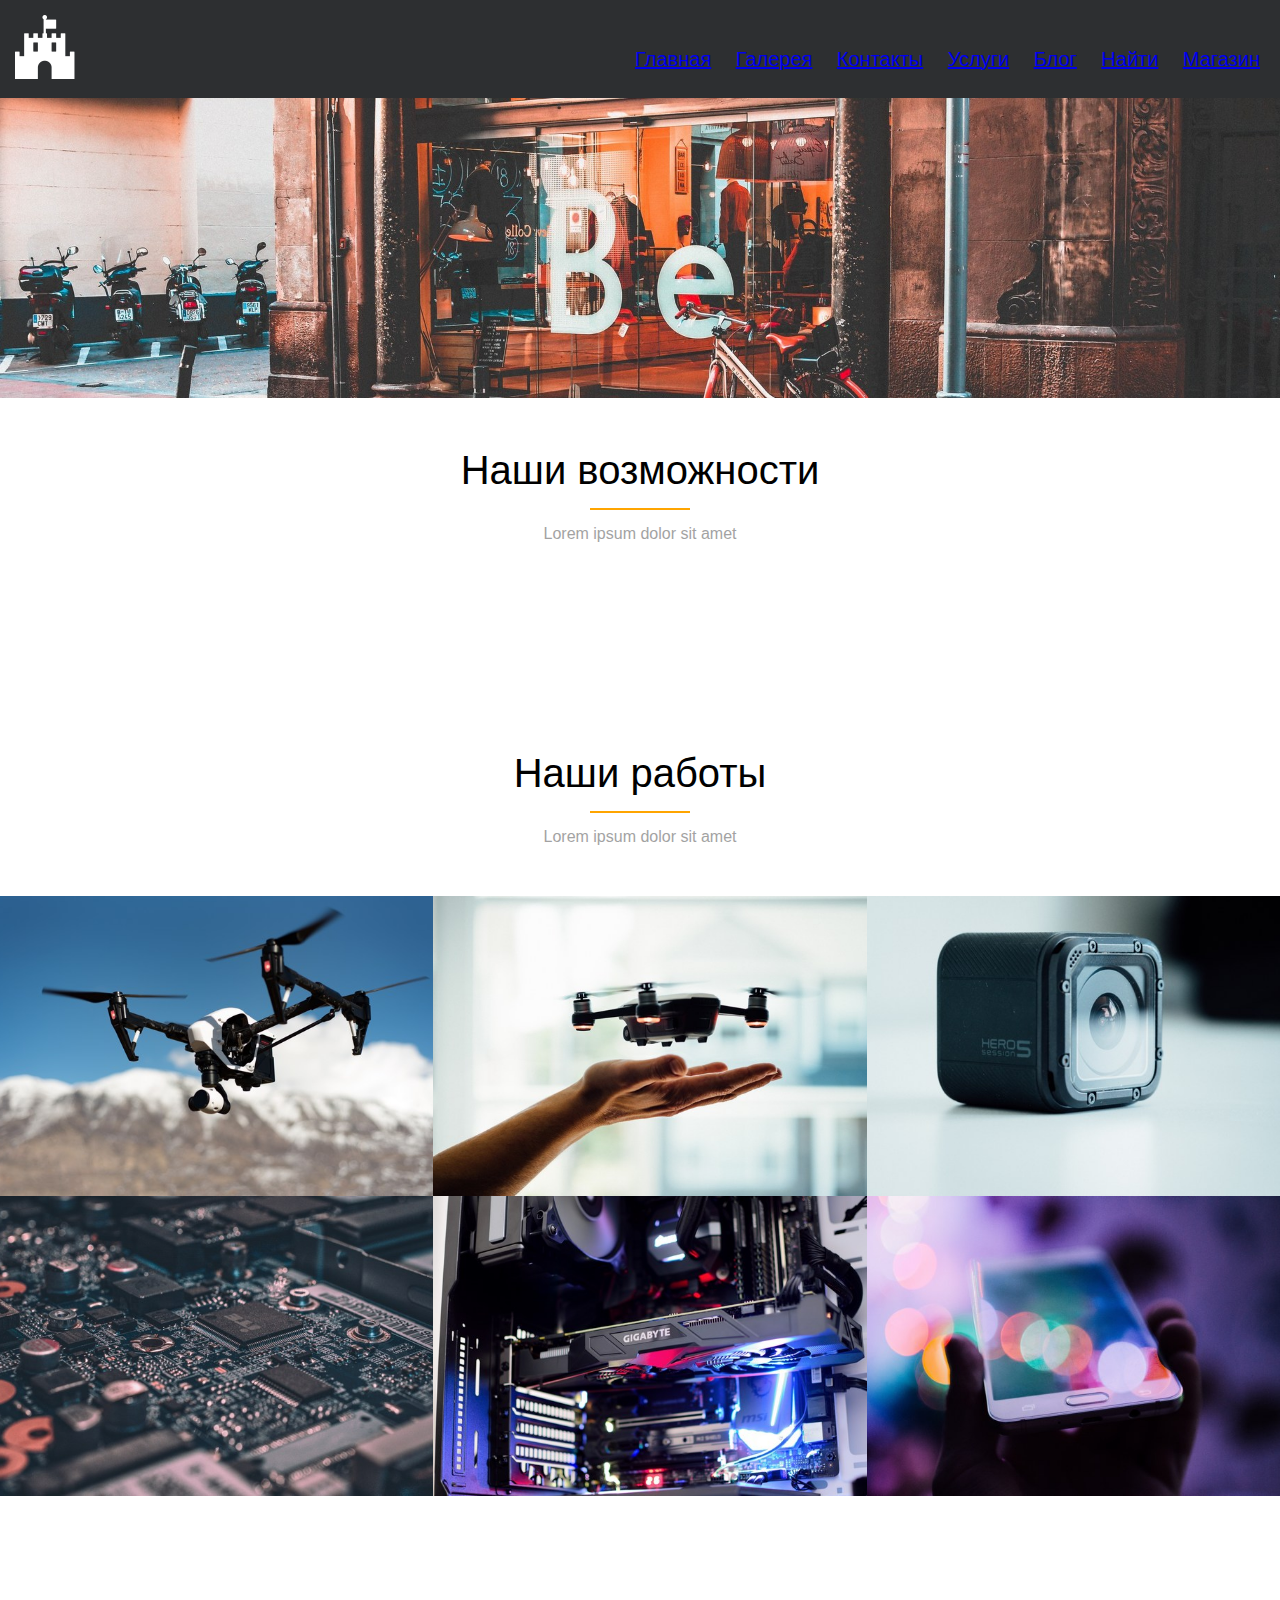
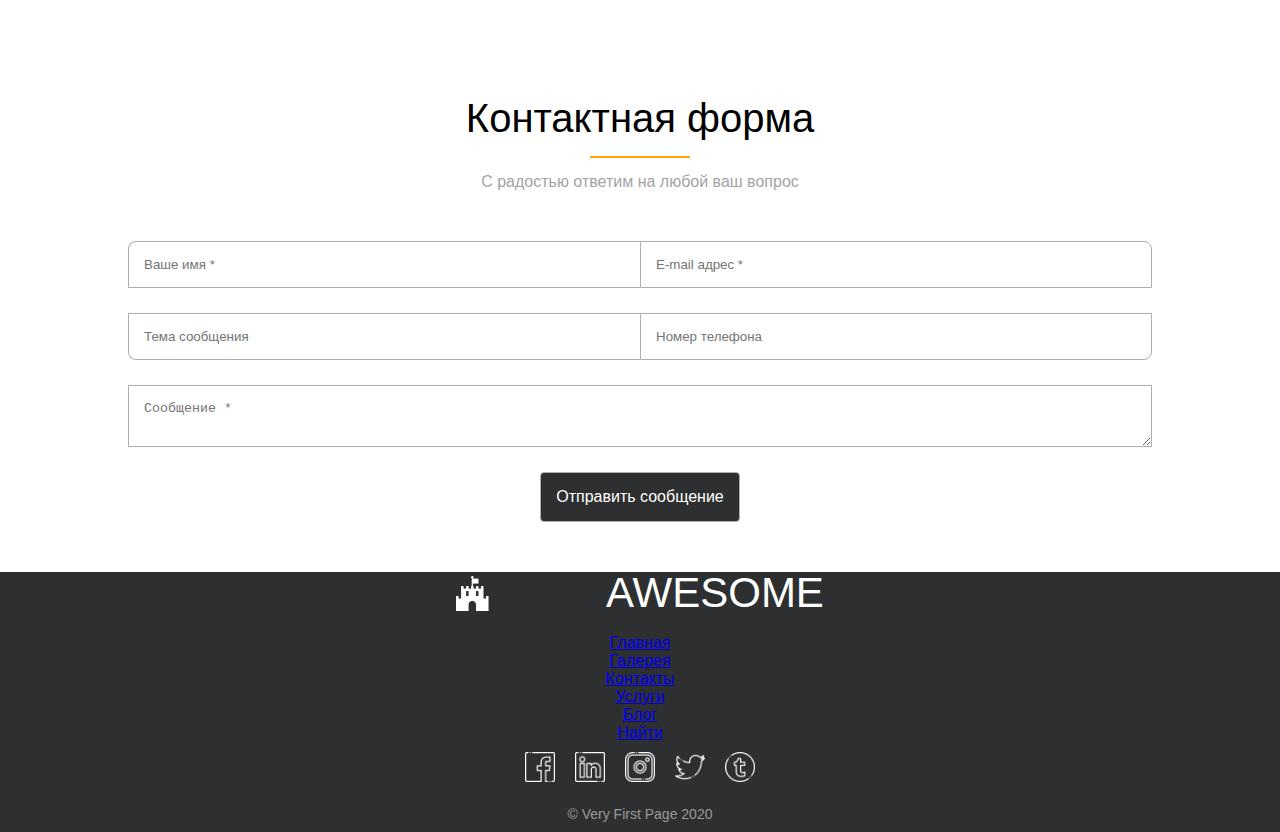
<file: index.html>
<!DOCTYPE html>
<html lang="en">
<head>
	<meta charset="UTF-8">
	<title>Лабораторная</title>
	<link rel="stylesheet" href="css/style.css">	
	<meta name="viewport" content="width=device-width, initial-scale=1">
	<script src="https://code.jquery.com/jquery-3.5.1.min.js"></script>
    <script rel="stylesheet" src="js/main.js"></script>
    <script rel="stylesheet" src="js/popup.js"></script>
    <style>li{list-style-type: none;}</style>
</head>
<body>
	<header class="header" >
		<div class="container">
			<div class="header_inner">
				<div class="logo" id="logo">
					<a href="#">
						<img src="img/logo.png" alt="Лабораторная">
					</a>
				</div>
				<div class="nav">
					<nav id="myTopnav">
						<ul class="li">
						<li>
								<a href="index.html" class="menu-element" data-link="top">Главная</a>
							</li>
							
							<li>
								<a href="#portfolio" class="menu-element" data-link="portfolio">Галерея</a>
							</li>
							<li>
								<a href="#Footer" class="menu-element"data-link="Footer" >Контакты</a>
							</li>
							<li>
								<a href="services.html" class="menu-element">Услуги</a>
							</li>
							<li>
								<a href="blog.html" class="menu-element">Блог</a>
							</li>
							<li>
								<a href="location.html" class="menu-element">Найти</a>
							</li>
							<li>
								<a href="shop.html" class="menu-element">Магазин</a>
							</li>
						</ul>
						<div id="hamburger" class="icon ">&#9776;</div>
					</nav>
				</div>
			</div>
		</div>
		<button onclick="topFunction()" id="myBtn" title="Go to top">Top</button>
	</header>

	<main>
		<section id="top">
			<div class="sec_img">
				<img src="img/01.jpg" alt="Лабораторная">
			</div>
		</section>
	
		<section class="section__2" id="services">
			<div class="container">
				<div class="mgt">
					<div class="title">
						<h2>
							Наши возможности
						</h2>
						<div class="border">
							
						</div>
						<p>
							Lorem ipsum dolor sit amet
						</p>
					</div>
				</div>
				<div class="parent">
					<div class="container__2">
						<div class="icon__1 icon">
							<a href="#"><img src="img/icon-1.png" alt="lorem"></a>
							<h2>
								Lorem ipsum dolor
							</h2>
							<p>
								Lorem ipsum dolor sut amet
							</p>
						</div>
					</div>
					<div class="container__2">
						<div class="icon__2 icon">
							<a href="#"><img src="img/icon-2.png" alt="lorem"></a>
							<h2>
								Lorem ipsum dolor
							</h2>
							<p>
								Lorem ipsum dolor sut amet
							</p>
						</div>
					</div>
					<div class="container__2 icon">
						<div class="icon__3">
							<a href="#"><img src="img/icon-3.png" alt="lorem"></a>
							<h2>
								Lorem ipsum dolor
							</h2>
							<p>
								Lorem ipsum dolor sut amet
							</p>
						</div>
					</div>
					<div class="container__2">
						<div class="icon__4 icon">
							<a href="#"><img src="img/icon-4.png" alt="lorem"></a>
							<h2>
								Lorem ipsum dolor
							</h2>
							<p>
								Lorem ipsum dolor sut amet
							</p>
						</div>
					</div>
					<div class="container__2">
						<div class="icon__5 icon">
							<a href="#"><img src="img/icon-5.png" alt="lorem"></a>
							<h2>
								Lorem ipsum dolor
							</h2>
							<p>
								Lorem ipsum dolor sut amet
							</p>
						</div>
					</div>
					<div class="container__2">
						<div class="icon__6 icon">
							<a href="#"><img src="img/icon-6.png" alt="lorem"></a>
							<h2>
								Lorem ipsum dolor
							</h2>
							<p>
								Lorem ipsum dolor sut amet
							</p>
						</div>
					</div>
				</div>
			</div>
		</section>

		<section class="section__3" id="portfolio">
			<div class="container">
				<div class="portfolio">
					<div class="title">
						<h2>
							Наши работы
						</h2>
						<div class="border">
							
						</div>
						<p>
							Lorem ipsum dolor sit amet
						</p>
					</div>
					<div class="wrap">
				        <div id="a" class="portfolio__img" data-src="img/img09.jpg"><div id="a_"><h2>Lorum dolorum</h2> <p>Lorem ipsum dolor sit amet, consectetur adipiscing elit. Aenean eget metus ipsum. Quisque molestie quis massa non tempor. Aenean vitae massa eu est ornare consectetur in quis felis. Nullam metus mi, hendrerit a sem in, dictum vestibulum tortor. Suspendisse in risus vel est pulvinar sollicitudin.</p></div></div>
				        <div id="b" class="portfolio__img" data-src="img/img10.jpg"><div id="a_"><h2>Lorum dolorum</h2> <p>Lorem ipsum dolor sit amet, consectetur adipiscing elit. Aenean eget metus ipsum. Quisque molestie quis massa non tempor. Aenean vitae massa eu est ornare consectetur in quis felis. Nullam metus mi, hendrerit a sem in, dictum vestibulum tortor. Suspendisse in risus vel est pulvinar sollicitudin.</p></div></div>
				        <div id="c" class="portfolio__img" data-src="img/img11.jpg"><div id="a_"><h2>Lorum dolorum</h2> <p>Lorem ipsum dolor sit amet, consectetur adipiscing elit. Aenean eget metus ipsum. Quisque molestie quis massa non tempor. Aenean vitae massa eu est ornare consectetur in quis felis. Nullam metus mi, hendrerit a sem in, dictum vestibulum tortor. Suspendisse in risus vel est pulvinar sollicitudin.</p></div></div>
				        <div id="d" class="portfolio__img" data-src="img/img12.jpg"><div id="a_"><h2>Lorum dolorum</h2> <p>Lorem ipsum dolor sit amet, consectetur adipiscing elit. Aenean eget metus ipsum. Quisque molestie quis massa non tempor. Aenean vitae massa eu est ornare consectetur in quis felis. Nullam metus mi, hendrerit a sem in, dictum vestibulum tortor. Suspendisse in risus vel est pulvinar sollicitudin.</p></div></div>
				        <div id="e" class="portfolio__img" data-src="img/img13.jpg"><div id="a_"><h2>Lorum dolorum</h2> <p>Lorem ipsum dolor sit amet, consectetur adipiscing elit. Aenean eget metus ipsum. Quisque molestie quis massa non tempor. Aenean vitae massa eu est ornare consectetur in quis felis. Nullam metus mi, hendrerit a sem in, dictum vestibulum tortor. Suspendisse in risus vel est pulvinar sollicitudin.</p></div></div>
				        <div id="f" class="portfolio__img" data-src="img/img14.jpg"><div id="a_"><h2>Lorum dolorum</h2> <p>Lorem ipsum dolor sit amet, consectetur adipiscing elit. Aenean eget metus ipsum. Quisque molestie quis massa non tempor. Aenean vitae massa eu est ornare consectetur in quis felis. Nullam metus mi, hendrerit a sem in, dictum vestibulum tortor. Suspendisse in risus vel est pulvinar sollicitudin.</p></div></div>
	   				</div>
				</div>
			</div>
		</section>
		<section class="section__4"></section>
		
		<section class="section__5" >
			<div class="container">
				<div class="title">
					<h2>
						Контактная форма
					</h2>
					<div class="border">
							
					</div>
					<p>
						С радостью ответим на любой ваш вопрос
					</p>
				</div>
				<div class="main__form">
					<form id="contactform" method="post" action="contact.php" class="contact__form">
						<input name="name" class="col" type="text"  placeholder="Ваше имя *">
						<input name="email" class="col" type="email" placeholder="E-mail адрес *">
						<input name="theme" class="col" type="text"  placeholder="Тема сообщения">
						<input name="phone" class="col" type="tel" placeholder="Номер телефона">
						<textarea name="comment" class="row-col" placeholder="Сообщение *" required></textarea>
						<input type="submit" id="submit" class="submit btn" value="Отправить сообщение">
					</form>
				</div>
			</div>
		</section>
	</main>

	<footer id="Footer">
		<div class="container">
			<div class="brand">
				<img src="img/logo.png" alt="Логотип сайта">
				<span class="ffff">AWESOME</span>
			</div>
			<div class="nav">
					<nav>
						<ul class="li" id="myTopnav">
							<a href="index.html" data-link="top"class="menu-element" data-target="#el"><li>Главная</li></a>
							<a href="#portfolio" class="menu-element"data-link="portfolio"><li>Галерея</li></a>
							<a href="#Footer" class="menu-element"data-link="Footer"><li>Контакты</li></a>
							<a href="services.html" class="menu-element"><li>Услуги</li></a>
							<a href="blog.html" class="menu-element"><li>Блог</li></a>
							<a href="location.html" class="menu-element"><li>Найти</li></a>
						</ul>
						<div id="hamburger" class="icon ">&#9776;</div>
					</nav>
				</div>
			<div class="social">
				<a href="#" title="Facebook" target="_blank"><img class="social-img" src="img/facebook.png" alt="img"></a>
				<a href="#" title="LinkedIn" target="_blank"><img class="social-img" src="img/linkedin.png" alt="img"></a>
				<a href="#" title="Instagram" target="_blank"><img class="social-img" src="img/instagram.png" alt="img"></a>
				<a href="#" title="Twitter" target="_blank"><img class="social-img" src="img/twitter.png" alt="img"></a>
				<a href="#" title="Tumblr"  target="_blank"><img class="social-img" src="img/tumblr.png" alt="img"></a>
			</div>
			<div class="copyright">© Very First Page 2020</div>
		</div>
	</footer>
</body>

</html>
</file>
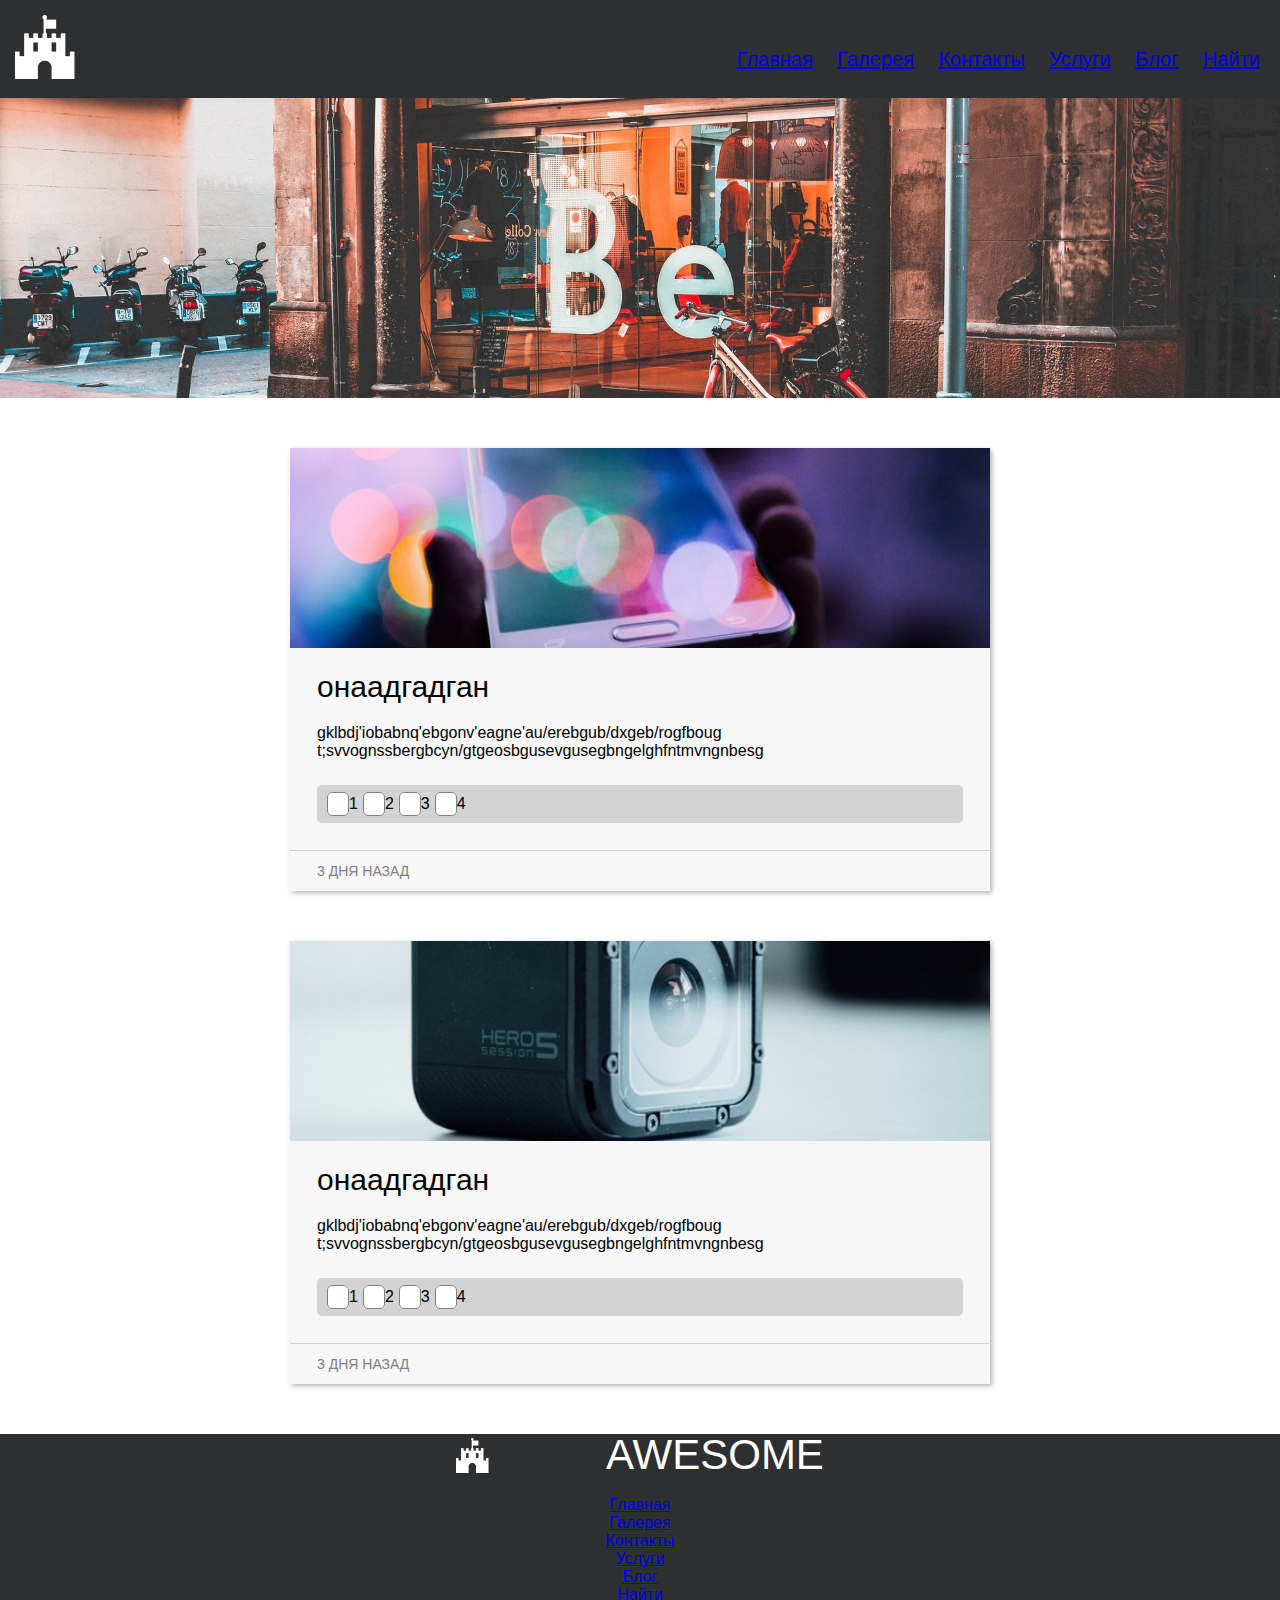
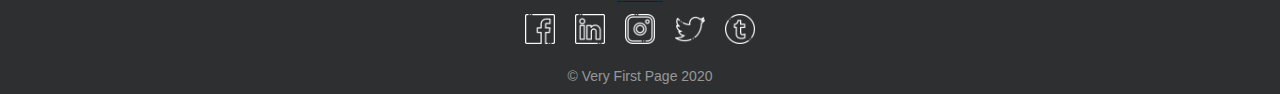
<file: blog.html>
<!DOCTYPE html>
<html lang="en">
<head>
	<meta charset="UTF-8">
	<title>Лабораторная</title>
	<link rel="stylesheet" href="css/style.css">	
	<meta name="viewport" content="width=device-width, initial-scale=1">
	<script src="https://code.jquery.com/jquery-3.5.1.min.js"></script>
    <script rel="stylesheet" src="js/main.js"></script>
    <script rel="stylesheet" src="js/popup.js"></script>
     <style>li{list-style-type: none;}</style>
</head>
<body>
	<header class="header" >
		<div class="container">
			<div class="header_inner">
				<div class="logo" id="logo">
					<a href="#">
						<img src="img/logo.png" alt="Лабораторная">
					</a>
				</div>
				<div class="nav">
					<nav id="myTopnav">
						<ul class="li">
						<li>
								<a href="index.html" class="menu-element" data-link="top">Главная</a>
							</li>
							
							<li>
								<a href="#portfolio" class="menu-element" data-link="portfolio">Галерея</a>
							</li>
							<li>
								<a href="#Footer" class="menu-element"data-link="Footer" >Контакты</a>
							</li>
							<li>
								<a href="services.html" class="menu-element">Услуги</a>
							</li>
							<li>
								<a href="blog.html" class="menu-element">Блог</a>
							</li>
							<li>
								<a href="location.html" class="menu-element">Найти</a>
							</li>
						</ul>
						<div id="hamburger" class="icon ">&#9776;</div>
					</nav>
				</div>
			</div>
		</div>
		
	</header>

	<main>
		<section id="top">
			<div class="sec_img" class="top-image-sub" class="top-image">
				<img src="img/01.jpg" alt="Лабораторная">
			</div>
		</section>
		<section id="blog">
          <div class="blog-container">   
<div class="blog-header">  
<div class="blog-cover-0"> 
</div> 
</div>
<div class="blog-body">
	<div class="blog-title">
		<h2>онаадгадган
		</h2>
	</div>
	<div class="blog-text">
		<p>gklbdj'iobabnq'ebgonv'eagne'au/erebgub/dxgeb/rogfboug
		t;svvognssbergbcyn/gtgeosbgusevgusegbngelghfntmvngnbesg</p>

	</div>
	<div class="blog-tags">
		<ul>
			<li><a href="#"></a>1</li>
			<li><a href="#"></a>2</li>
			<li><a href="#"></a>3</li>
			<li><a href="#"></a>4</li>
		</ul>
	</div>

          </div>
          <div class="blog-footer">
          	<div class="blog-published-date">
          		3 дня назад
          		</div></div>
          </div>








          <div class="blog-container">   
<div class="blog-header">  
<div class="blog-cover-1"> 
</div> 
</div>
<div class="blog-body">
	<div class="blog-title">
		<h2>онаадгадган
		</h2>
	</div>
	<div class="blog-text">
		<p>gklbdj'iobabnq'ebgonv'eagne'au/erebgub/dxgeb/rogfboug
		t;svvognssbergbcyn/gtgeosbgusevgusegbngelghfntmvngnbesg</p>

	</div>
	<div class="blog-tags">
		<ul>
			<li><a href="#"></a>1</li>
			<li><a href="#"></a>2</li>
			<li><a href="#"></a>3</li>
			<li><a href="#"></a>4</li>
		</ul>
	</div>

          </div>
          <div class="blog-footer">
          	<div class="blog-published-date">
          		3 дня назад
          		</div></div>
          </div>
		</section>
	
		
	</main>

	<footer id="Footer">
		<div class="container">
			<div class="brand">
				<img src="img/logo.png" alt="Логотип сайта">
				<span class="ffff">AWESOME</span>
			</div>
			<div class="nav">
					<nav>
						<ul class="li" id="myTopnav">
							<a href="index.html" data-link="top"class="menu-element" data-target="#el"><li>Главная</li></a>
							<a href="#portfolio" class="menu-element"data-link="portfolio"><li>Галерея</li></a>
							<a href="#Footer" class="menu-element"data-link="Footer"><li>Контакты</li></a>
							<a href="services.html" class="menu-element"><li>Услуги</li></a>
							<a href="blog.html" class="menu-element"><li>Блог</li></a>
							<a href="location.html" class="menu-element"><li>Найти</li></a>
						</ul>
						<div id="hamburger" class="icon ">&#9776;</div>
					</nav>
				</div>
			<div class="social">
				<a href="#" title="Facebook" target="_blank"><img class="social-img" src="img/facebook.png" alt="img"></a>
				<a href="#" title="LinkedIn" target="_blank"><img class="social-img" src="img/linkedin.png" alt="img"></a>
				<a href="#" title="Instagram" target="_blank"><img class="social-img" src="img/instagram.png" alt="img"></a>
				<a href="#" title="Twitter" target="_blank"><img class="social-img" src="img/twitter.png" alt="img"></a>
				<a href="#" title="Tumblr"  target="_blank"><img class="social-img" src="img/tumblr.png" alt="img"></a>
			</div>
			<div class="copyright">© Very First Page 2020</div>
		</div>
	</footer>
</body>

</html>
</file>
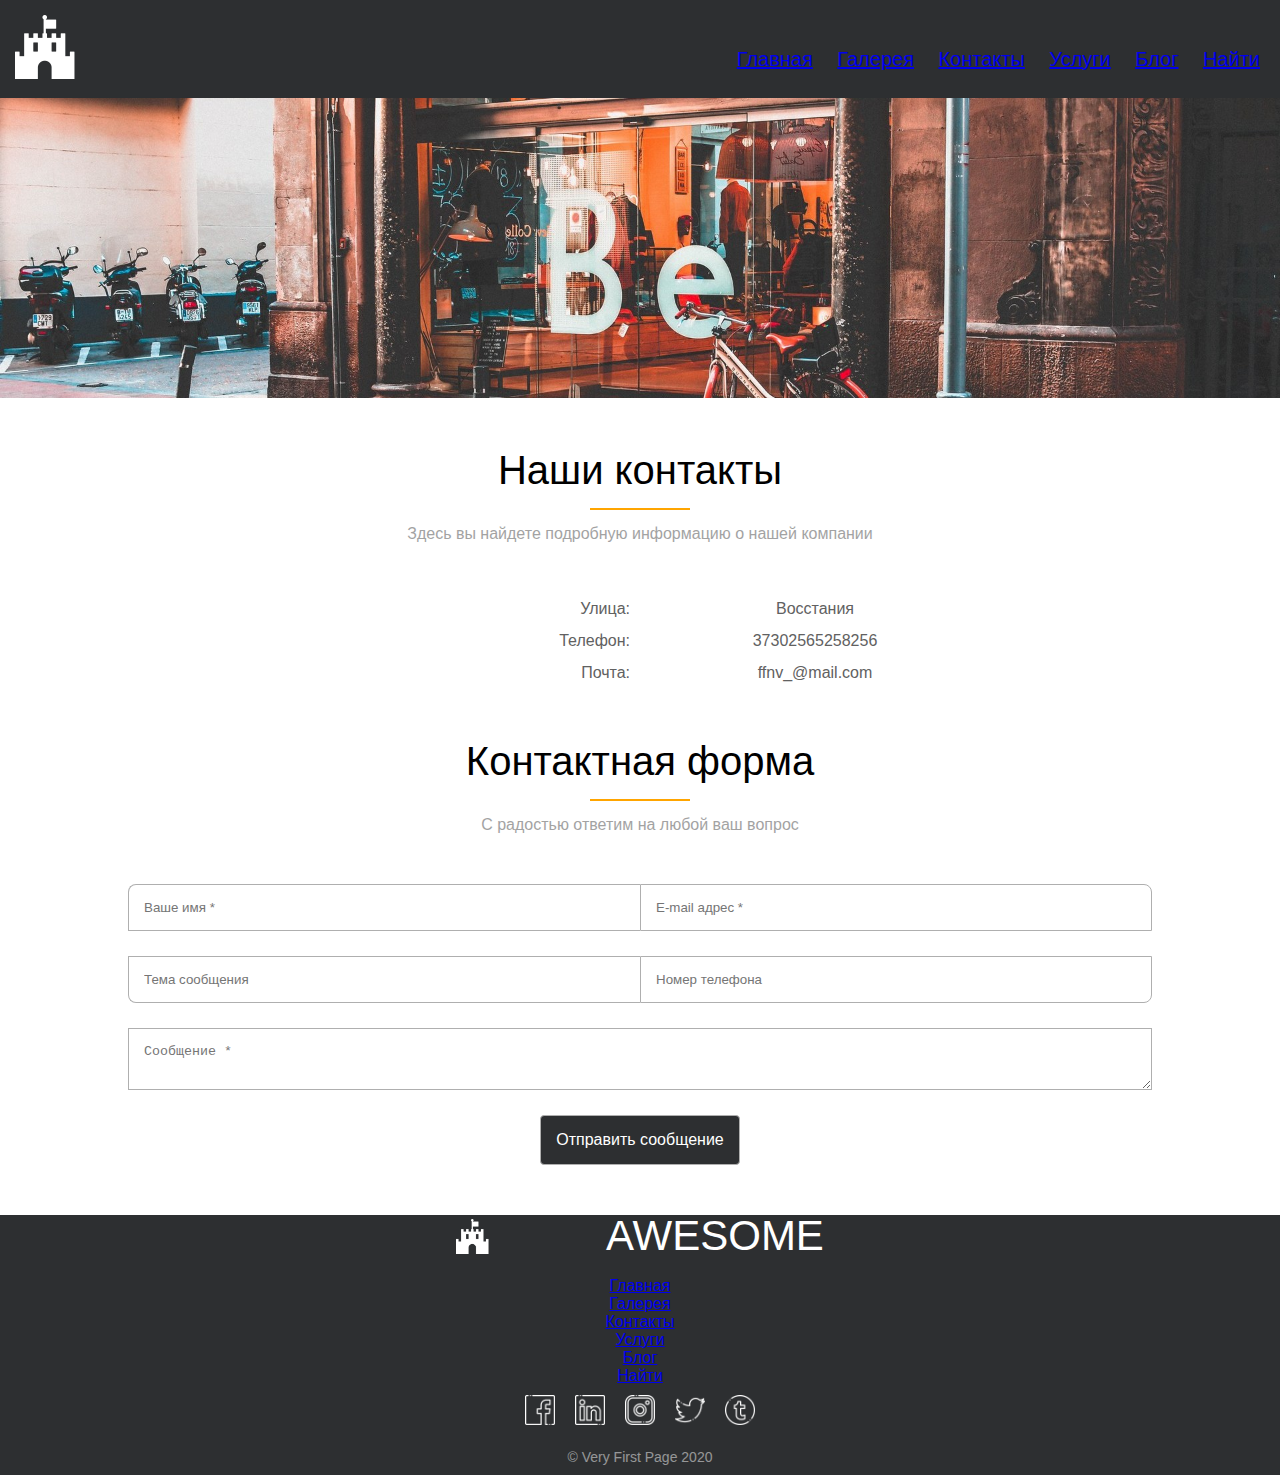
<file: location.html>
<!DOCTYPE html>
<html lang="en">
<head>
	<meta charset="UTF-8">
	<title>Лабораторная</title>
	<link rel="stylesheet" href="css/style.css">	
	<meta name="viewport" content="width=device-width, initial-scale=1">
	<script src="https://code.jquery.com/jquery-3.5.1.min.js"></script>
    <script rel="stylesheet" src="js/main.js"></script>
    <script rel="stylesheet" src="js/popup.js"></script>
     <style>li{list-style-type: none;}</style>
</head>
<body>
	<header class="header" >
		<div class="container">
			<div class="header_inner">
				<div class="logo" id="logo">
					<a href="#">
						<img src="img/logo.png" alt="Лабораторная">
					</a>
				</div>
				<div class="nav">
					<nav id="myTopnav">
						<ul class="li">
						<li>
								<a href="index.html" class="menu-element" data-link="top">Главная</a>
							</li>
							
							<li>
								<a href="#portfolio" class="menu-element" data-link="portfolio">Галерея</a>
							</li>
							<li>
								<a href="#Footer" class="menu-element"data-link="Footer" >Контакты</a>
							</li>
							<li>
								<a href="services.html" class="menu-element">Услуги</a>
							</li>
							<li>
								<a href="blog.html" class="menu-element">Блог</a>
							</li>
							<li>
								<a href="location.html" class="menu-element">Найти</a>
							</li>
						</ul>
						<div id="hamburger" class="icon ">&#9776;</div>
					</nav>
				</div>
			</div>
		</div>
		
	</header>

	<main>
		<section id="top">
			<div class="sec_img" class="top-image-sub" class="top-image">
				<img src="img/01.jpg" alt="Лабораторная">
			</div>
		</section>
	<section id="location">
		<div class="title">
					<h2>
						Наши контакты
					</h2>
					<div class="border">
							
					</div>
					<p>
						Здесь вы найдете подробную информацию о нашей компании
					</p>
				</div>
				<div class="contact-container">
					<div class="row">
						<p>Улица:</p>
						<p>   Восстания </p>
					</div>
					<div class="row">
						<p>Телефон:</p>
						<p>  37302565258256 </p>
					</div>
					<div class="row">
						<p>Почта:</p>
						<p>   ffnv_@mail.com </p>
					</div>
				</div>
	</section>
	<section id="map">
		<script type="text/javascript" charset="utf-8" async src="https://api-maps.yandex.ru/services/constructor/1.0/js/?um=constructor%3A1da742bf7ca4ac2d55216e138b42a8f1d130c21385c5f97ae18ae042e7dfe5f6&amp;width=100%25&amp;height=500&amp;lang=ru_RU&amp;scroll=true"></script>
	</section>
		<section class="section__5" >
			<div class="container">
				<div class="title">
					<h2>
						Контактная форма
					</h2>
					<div class="border">
							
					</div>
					<p>
						С радостью ответим на любой ваш вопрос
					</p>
				</div>
				<div class="main__form">
					<form id="contactform" method="post" action="contact.php" class="contact__form">
						<input name="name" class="col" type="text"  placeholder="Ваше имя *">
						<input name="email" class="col" type="email" placeholder="E-mail адрес *">
						<input name="theme" class="col" type="text"  placeholder="Тема сообщения">
						<input name="phone" class="col" type="tel" placeholder="Номер телефона">
						<textarea name="comment" class="row-col" placeholder="Сообщение *" required></textarea>
						<input type="submit" id="submit" class="submit btn" value="Отправить сообщение">
					</form>
				</div>
			</div>
		</section>
	</main>

	<footer id="Footer">
		<div class="container">
			<div class="brand">
				<img src="img/logo.png" alt="Логотип сайта">
				<span class="ffff">AWESOME</span>
			</div>
			<div class="nav">
					<nav>
						<ul class="li" id="myTopnav">
							<a href="index.html" data-link="top"class="menu-element" data-target="#el"><li>Главная</li></a>
							<a href="#portfolio" class="menu-element"data-link="portfolio"><li>Галерея</li></a>
							<a href="#Footer" class="menu-element"data-link="Footer"><li>Контакты</li></a>
							<a href="services.html" class="menu-element"><li>Услуги</li></a>
							<a href="blog.html" class="menu-element"><li>Блог</li></a>
							<a href="location.html" class="menu-element"><li>Найти</li></a>
						</ul>
						<div id="hamburger" class="icon ">&#9776;</div>
					</nav>
				</div>
			<div class="social">
				<a href="#" title="Facebook" target="_blank"><img class="social-img" src="img/facebook.png" alt="img"></a>
				<a href="#" title="LinkedIn" target="_blank"><img class="social-img" src="img/linkedin.png" alt="img"></a>
				<a href="#" title="Instagram" target="_blank"><img class="social-img" src="img/instagram.png" alt="img"></a>
				<a href="#" title="Twitter" target="_blank"><img class="social-img" src="img/twitter.png" alt="img"></a>
				<a href="#" title="Tumblr"  target="_blank"><img class="social-img" src="img/tumblr.png" alt="img"></a>
			</div>
			<div class="copyright">© Very First Page 2020</div>
		</div>
	</footer>
</body>

</html>
</file>
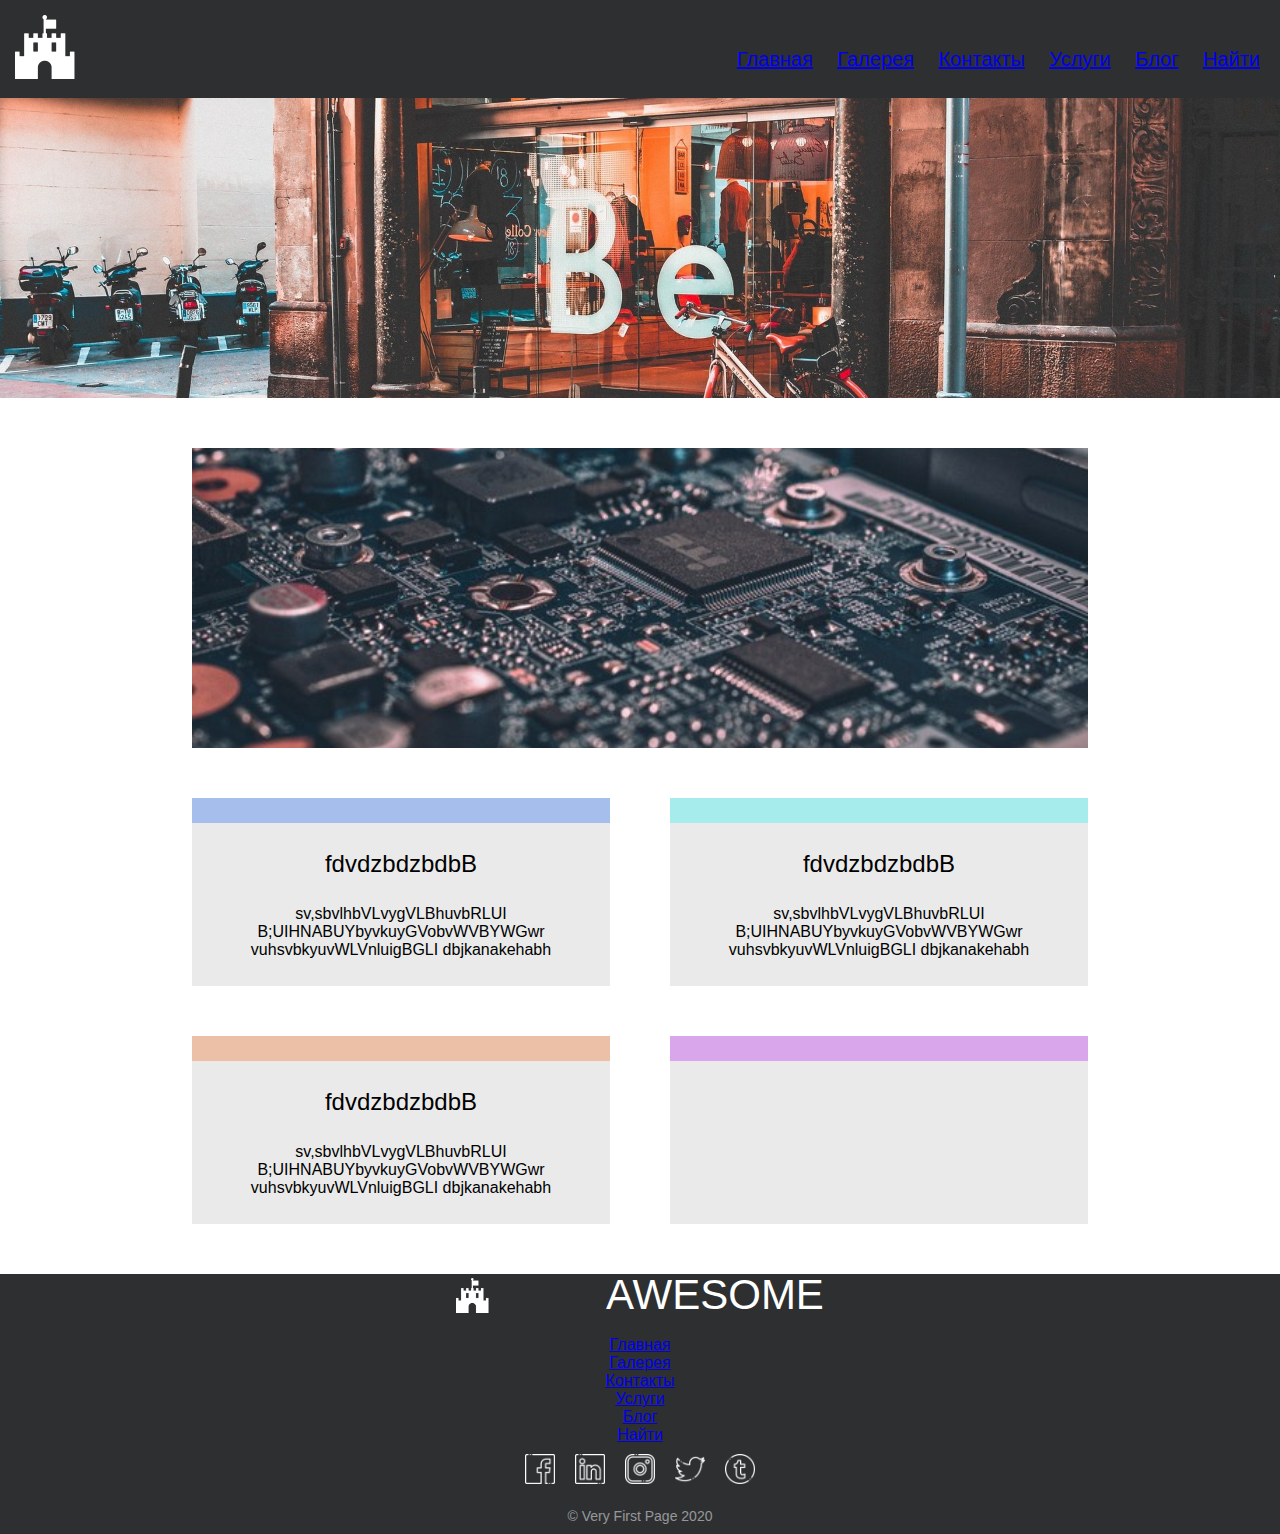
<file: services.html>
<!DOCTYPE html>
<html lang="en">
<head>
	<meta charset="UTF-8">
	<title>Лабораторная</title>
	<link rel="stylesheet" href="css/style.css">	
	<meta name="viewport" content="width=device-width, initial-scale=1">
	<script src="https://code.jquery.com/jquery-3.5.1.min.js"></script>
    <script rel="stylesheet" src="js/main.js"></script>
    <script rel="stylesheet" src="js/slider.js"></script>
   
     <style>li{list-style-type: none;}</style>
</head>
<body>
	<header class="header" >
		<div class="container">
			<div class="header_inner">
				<div class="logo" id="logo">
					<a href="#">
						<img src="img/logo.png" alt="Лабораторная">
					</a>
				</div>
				<div class="nav">
					<nav id="myTopnav">
						<ul class="li">
						<li>
								<a href="index.html" class="menu-element" data-link="top">Главная</a>
							</li>
							
							<li>
								<a href="#portfolio" class="menu-element" data-link="portfolio">Галерея</a>
							</li>
							<li>
								<a href="#Footer" class="menu-element"data-link="Footer" >Контакты</a>
							</li>
							<li>
								<a href="services.html" class="menu-element">Услуги</a>
							</li>
							<li>
								<a href="blog.html" class="menu-element">Блог</a>
							</li>
							<li>
								<a href="location.html" class="menu-element">Найти</a>
							</li>
						</ul>
						<div id="hamburger" class="icon ">&#9776;</div>
					</nav>
				</div>
			</div>
		</div>
		
	</header>

	<main>
		<section id="top">
			<div class="sec_img" class="top-image-sub" class="top-image">
				<img src="img/01.jpg" alt="Лабораторная">
			</div>
		</section>
		<section id="services">
			<div class="slider-container"> 
				<div class="slider-arrow left"></div> 
				<div class="slider-arrow right"></div> 
				<div class="slider-image"></div> 
			</div>
		</section>
		<section>
			<div class="service-grid">
				<div class="service-item">
					<div class="service-cover purple">
						
					</div>
					<h2>fdvdzbdzbdbB</h2>
						<p>sv,sbvlhbVLvygVLBhuvbRLUI
						B;UIHNABUYbyvkuyGVobvWVBYWGwr
					vuhsvbkyuvWLVnluigBGLI
				dbjkanakehabh</p>
			    </div>
			    <div class="service-item">
					<div class="service-cover cyan">
						
					</div>
					<h2>fdvdzbdzbdbB</h2>
						<p>sv,sbvlhbVLvygVLBhuvbRLUI
						B;UIHNABUYbyvkuyGVobvWVBYWGwr
					vuhsvbkyuvWLVnluigBGLI
				dbjkanakehabh</p>
			    </div>
			    <div class="service-item">
					<div class="service-cover orange">
						
					</div>
					<h2>fdvdzbdzbdbB</h2>
						<p>sv,sbvlhbVLvygVLBhuvbRLUI
						B;UIHNABUYbyvkuyGVobvWVBYWGwr
					vuhsvbkyuvWLVnluigBGLI
				dbjkanakehabh</p>
			    </div>
			    <div class="service-item">
					<div class="service-cover pink">
						
					</div>
					
			    </div>
			</div>
		</section>
	
		
	</main>

	<footer id="Footer">
		<div class="container">
			<div class="brand">
				<img src="img/logo.png" alt="Логотип сайта">
				<span class="ffff">AWESOME</span>
			</div>
			<div class="nav">
					<nav>
						<ul class="li" id="myTopnav">
							<a href="index.html" data-link="top"class="menu-element" data-target="#el"><li>Главная</li></a>
							<a href="#portfolio" class="menu-element"data-link="portfolio"><li>Галерея</li></a>
							<a href="#Footer" class="menu-element"data-link="Footer"><li>Контакты</li></a>
							<a href="services.html" class="menu-element"><li>Услуги</li></a>
							<a href="blog.html" class="menu-element"><li>Блог</li></a>
							<a href="location.html" class="menu-element"><li>Найти</li></a>
						</ul>
						<div id="hamburger" class="icon ">&#9776;</div>
					</nav>
				</div>
			<div class="social">
				<a href="#" title="Facebook" target="_blank"><img class="social-img" src="img/facebook.png" alt="img"></a>
				<a href="#" title="LinkedIn" target="_blank"><img class="social-img" src="img/linkedin.png" alt="img"></a>
				<a href="#" title="Instagram" target="_blank"><img class="social-img" src="img/instagram.png" alt="img"></a>
				<a href="#" title="Twitter" target="_blank"><img class="social-img" src="img/twitter.png" alt="img"></a>
				<a href="#" title="Tumblr"  target="_blank"><img class="social-img" src="img/tumblr.png" alt="img"></a>
			</div>
			<div class="copyright">© Very First Page 2020</div>
		</div>
	</footer>
</body>

</html>
</file>
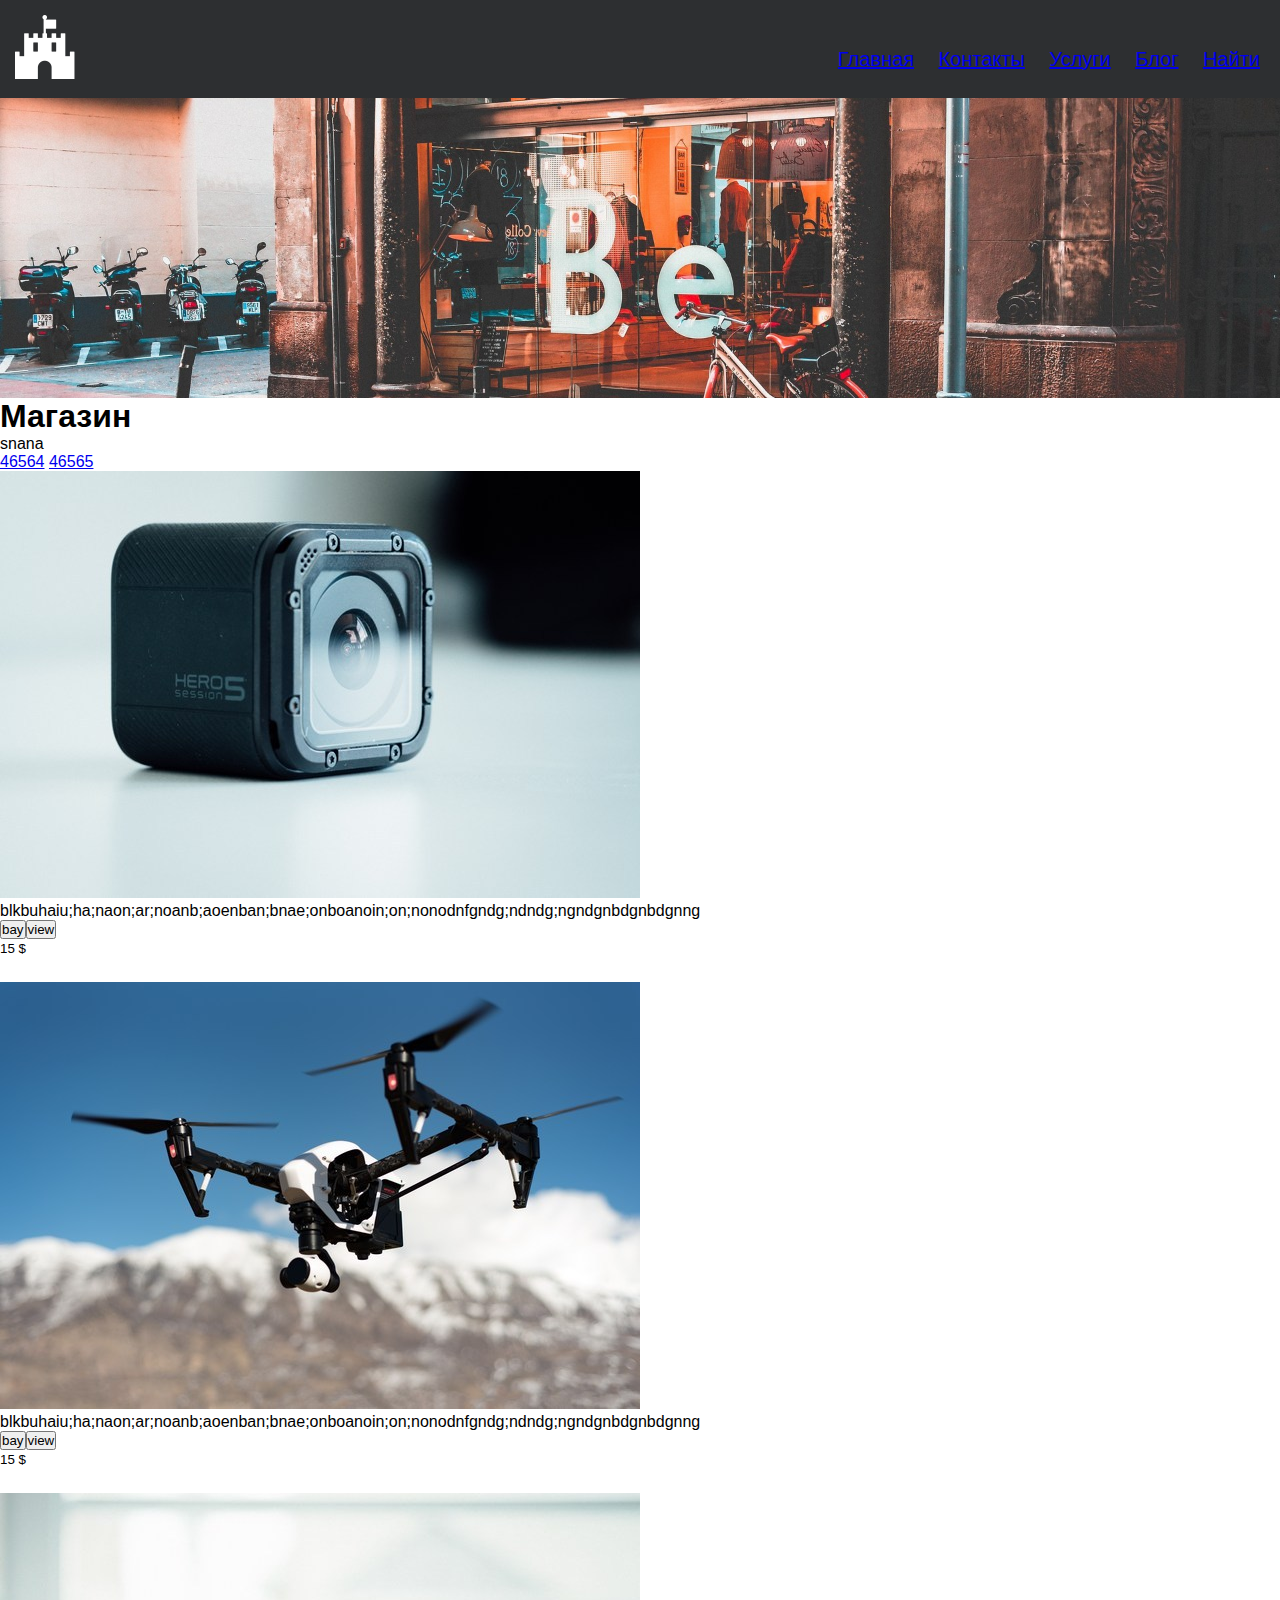
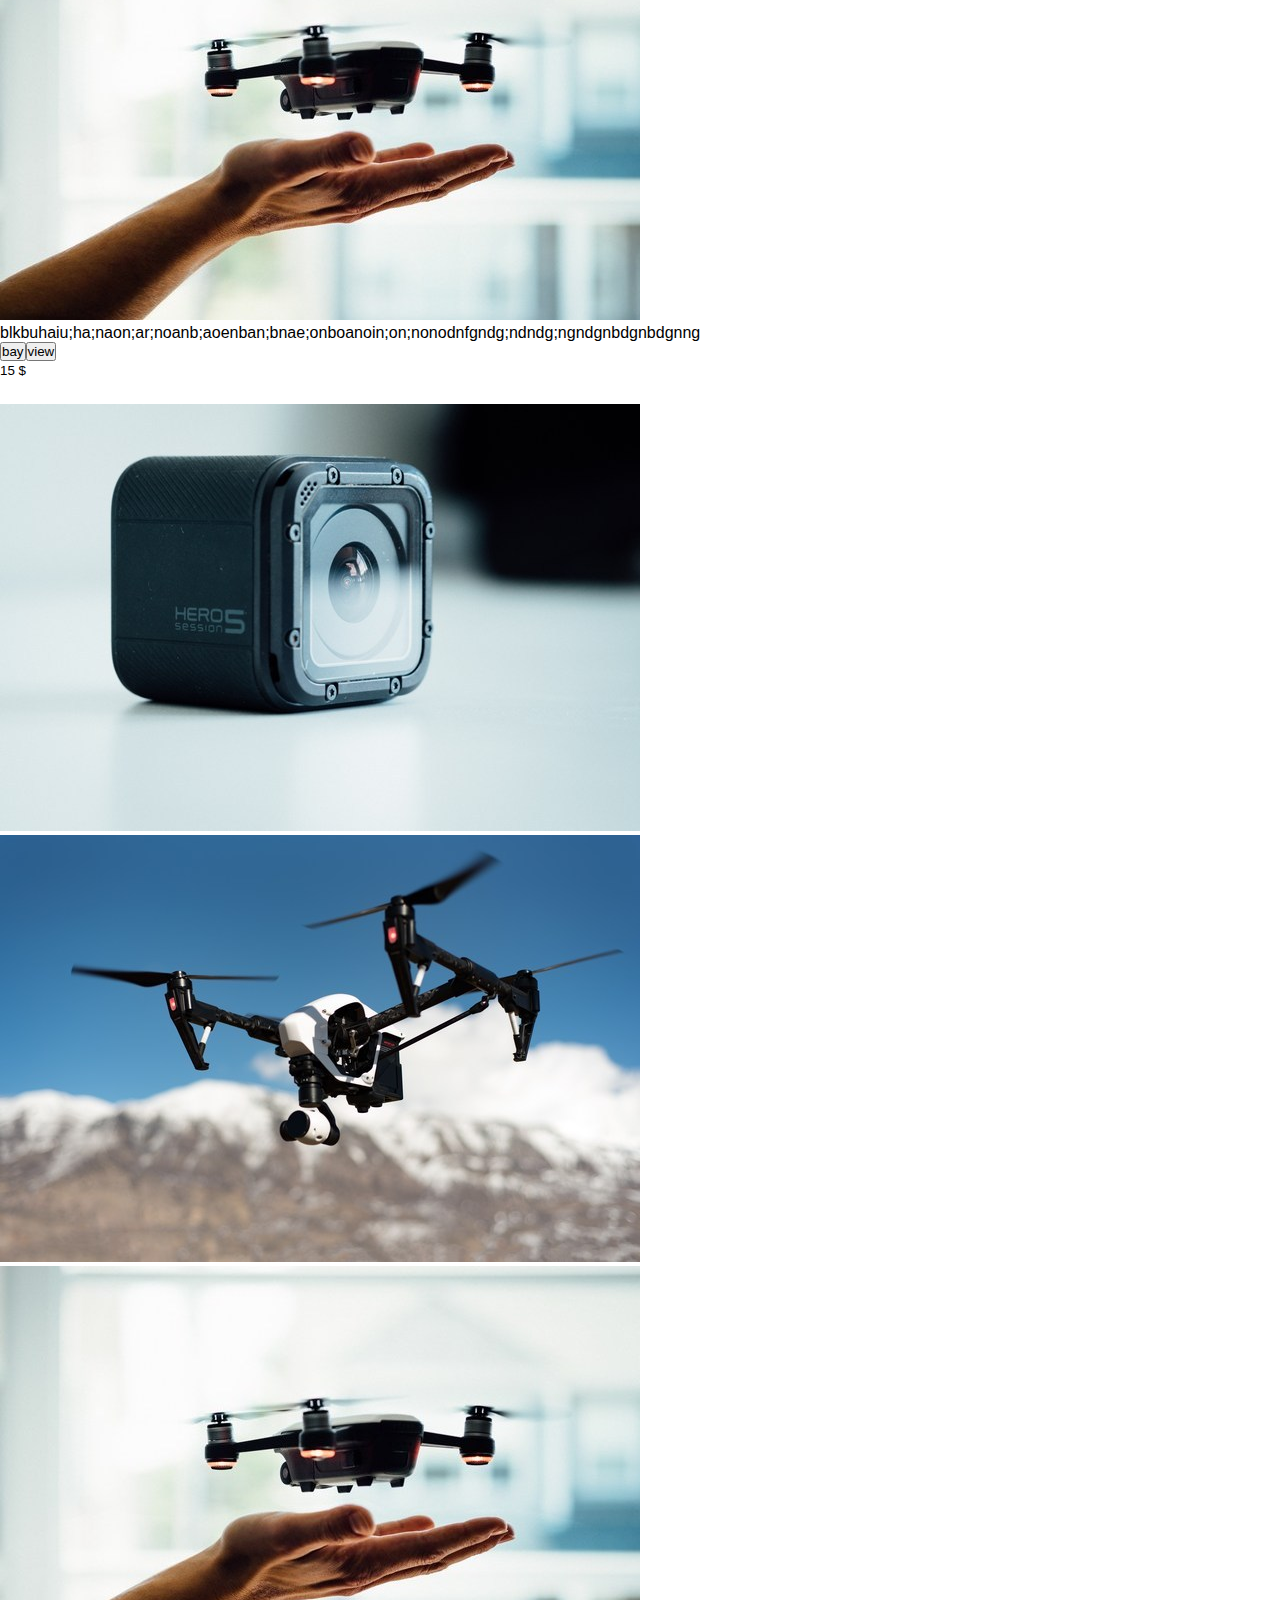
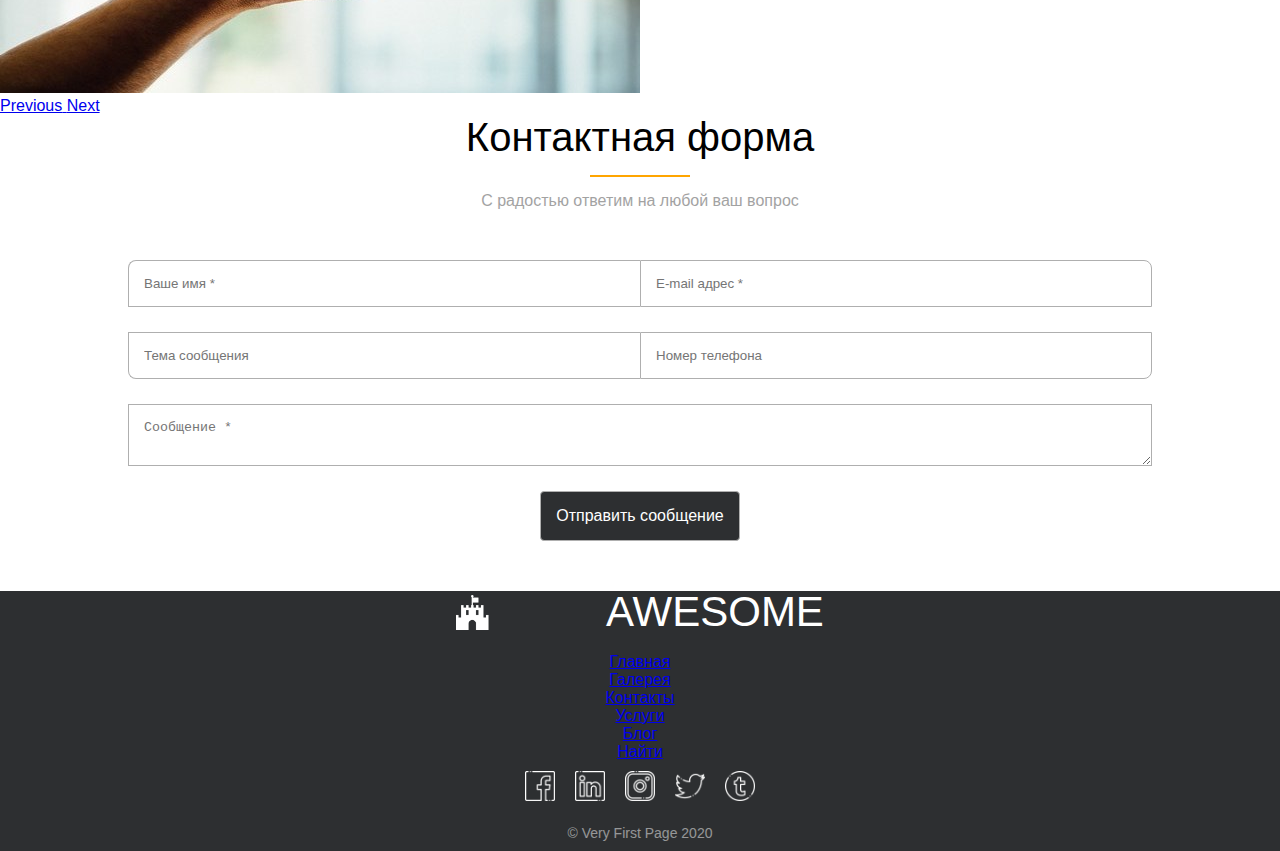
<file: shop.html>
<!DOCTYPE html>
<html lang="en">
<head>
	<meta charset="UTF-8">
	<title>Лабораторная</title>
	<link rel="stylesheet" href="css/style.css">	
	<meta name="viewport" content="width=device-width, initial-scale=1">
	<script src="https://code.jquery.com/jquery-3.5.1.min.js"></script>
    <script rel="stylesheet" src="js/main.js"></script>
     <link rel="stylesheet" href="https://stackpath.bootstrapcdn.com/bootstrap/5.0.0-alpha2/css/bootstrap.min.css" integrity="sha384-DhY6onE6f3zzKbjUPRc2hOzGAdEf4/Dz+WJwBvEYL/lkkIsI3ihufq9hk9K4lVoK" crossOrigin="anonymous">
   
     <style>li{list-style-type: none;}</style>
</head>
<body>
	<header class="header" >
		<div class="container">
			<div class="header_inner">
				<div class="logo" id="logo">
					<a href="#">
						<img src="img/logo.png" alt="Лабораторная">
					</a>
				</div>
				<div class="nav">
					<nav id="myTopnav">
						<ul class="li">
						<li>
								<a href="index.html" class="menu-element">Главная</a>
							</li>
							
							<li>
								<a href="#Footer" class="menu-element"data-link="Footer" >Контакты</a>
							</li>
							<li>
								<a href="services.html" class="menu-element">Услуги</a>
							</li>
							<li>
								<a href="blog.html" class="menu-element">Блог</a>
							</li>
							<li>
								<a href="location.html" class="menu-element">Найти</a>
							</li>
						</ul>
						<div id="hamburger" class="icon ">&#9776;</div>
					</nav>
				</div>
			</div>
		</div>
		
	</header>

	<main>
		<section id="top">
			<div class="sec_img" class="top-image-sub" class="top-image">
				<img src="img/01.jpg" alt="Лабораторная">
			</div>
		</section>
		<section class="py-5 text-center container">
			<div class="row py-lg-5">
				<div class="col-lg-6 col-md-8 mx-auto">
					<h1 class="font-weight-lught">Магазин</h1>
					<p class+ lead text-mutrd>snana</p>
					<p>
						<a href="#" class="btn btn-primary my-2"> 46564</a>
						<a href="#" class="btn btn-secondary my-2"> 46565</a>
					</p>
				</div>
			</div>
		</section>
		<section class="album py-5 bg-light">
			<div class="container">
				<div class="row row-cols-1 row-cols-sm-2 row-cols-md-3 g-3">
					<div class="col">
						<div class="card shadow-sm">
							<img class="w-100" alt="" src="shop/item1.jpg">
							<div class="card-body">
								<p class="card-text">
									blkbuhaiu;ha;naon;ar;noanb;aoenban;bnae;onboanoin;on;nonodnfgndg;ndndg;ngndgnbdgnbdgnng
								</p>
								<div class="d-flex justify-content-between align-items-centr">
									<div class="btn-group">
										<button type="button" class="btn btn-sm btn-outline-primary">bay</button><button type="button" class="btn btn-sm btn-outline-secondary">view</button>
									</div>
									<small class="text-muted"> 15 $</small>
								</div>
							</div>
						</div>
					</div>
						<div class="col">
						<div class="card shadow-sm">
							<img class="w-100" alt="" src="shop/item2.jpg">
							<div class="card-body">
								<p class="card-text">
									blkbuhaiu;ha;naon;ar;noanb;aoenban;bnae;onboanoin;on;nonodnfgndg;ndndg;ngndgnbdgnbdgnng
								</p>
								<div class="d-flex justify-content-between align-items-centr">
									<div class="btn-group">
										<button type="button" class="btn btn-sm btn-outline-primary">bay</button><button type="button" class="btn btn-sm btn-outline-secondary">view</button>
									</div>
									<small class="text-muted"> 15 $</small>
								</div>
							</div>
						</div>
					</div>
						<div class="col">
						<div class="card shadow-sm">
							<img class="w-100" alt="" src="shop/item3.jpg">
							<div class="card-body">
								<p class="card-text">
									blkbuhaiu;ha;naon;ar;noanb;aoenban;bnae;onboanoin;on;nonodnfgndg;ndndg;ngndgnbdgnbdgnng
								</p>
								<div class="d-flex justify-content-between align-items-centr">
									<div class="btn-group">
										<button type="button" class="btn btn-sm btn-outline-primary">bay</button><button type="button" class="btn btn-sm btn-outline-secondary">view</button>
									</div>
									<small class="text-muted"> 15 $</small>
								</div>
							</div> 
						</div>
						</div>
					</div>

				</div>
			</div>
			</div>
			
		</section>
	<div id= "carouselExampleIndicators" class= "carousel slide" data-ride= "carousel"> 
	 <ol сlass="carousel-indicators">
	 <li data-target="#carouselExampleIndicators" data-slide-to="0" class="active"></li> 
	 <li data-target="#carouselEхampleIndicators" data-slide-to="1"></li> 
	 <li data-target="#carouselExаmp1еIndicators" data-slide-to="2"></li>
		<div class="carousel-inner"> 
			<div class= "carousel-item active" class="ftu"> 
				<img src= "shop/item1.jpg "class=" d-block w-100 "alt =" ... "> 
			</div> 
				<div class=" carousel-item "> 
					<img src="shop/item2.jpg "class=" d -block w-100 "alt =" ... "> 
				</div> 
				<div class=" cagousel-item "> 
					<img src="shop/item3.jpg "сlass=" d-block w-160 "alt = "..."> 
				</div> 
			</div>
			<a class="carousel-control-prev" href="#carouselExamplelndicators" role="button" data-slide="prev"> 
				<span class="carousel-control-prev-icon" aria-hidden="true"></span> 
				<span class="visually-hidden">Previous</span> 
			</a> 
			<a class="carousel-control-next" href="#carouselEхampleIndicators" role="button" data-slide="next"> 
			<span class="carousel-control-next-icon" aria-hidden="true"></span>
			 <span class="visually-hidden">Next</span>   
			</a>
	</div>
		<section class="section__5" >
			<div class="container">
				<div class="title">
					<h2>
						Контактная форма
					</h2>
					<div class="border">
							
					</div>
					<p>
						С радостью ответим на любой ваш вопрос
					</p>
				</div>
				<div class="main__form">
					<form id="contactform" method="post" action="contact.php" class="contact__form">
						<input name="name" class="col" type="text"  placeholder="Ваше имя *">
						<input name="email" class="col" type="email" placeholder="E-mail адрес *">
						<input name="theme" class="col" type="text"  placeholder="Тема сообщения">
						<input name="phone" class="col" type="tel" placeholder="Номер телефона">
						<textarea name="comment" class="row-col" placeholder="Сообщение *" required></textarea>
						<input type="submit" id="submit" class="submit btn" value="Отправить сообщение">
					</form>
				</div>
			</div>
		</section>
	</main>

	<footer id="Footer">
		<div class="container">
			<div class="brand">
				<img src="img/logo.png" alt="Логотип сайта">
				<span class="ffff">AWESOME</span>
			</div>
			<div class="nav">
					<nav>
						<ul class="li" id="myTopnav">
							<a href="index.html" data-link="top"class="menu-element" data-target="#el"><li>Главная</li></a>
							<a href="#portfolio" class="menu-element"data-link="portfolio"><li>Галерея</li></a>
							<a href="#Footer" class="menu-element"data-link="Footer"><li>Контакты</li></a>
							<a href="services.html" class="menu-element"><li>Услуги</li></a>
							<a href="blog.html" class="menu-element"><li>Блог</li></a>
							<a href="location.html" class="menu-element"><li>Найти</li></a>
						</ul>
						<div id="hamburger" class="icon ">&#9776;</div>
					</nav>
				</div>
			<div class="social">
				<a href="#" title="Facebook" target="_blank"><img class="social-img" src="img/facebook.png" alt="img"></a>
				<a href="#" title="LinkedIn" target="_blank"><img class="social-img" src="img/linkedin.png" alt="img"></a>
				<a href="#" title="Instagram" target="_blank"><img class="social-img" src="img/instagram.png" alt="img"></a>
				<a href="#" title="Twitter" target="_blank"><img class="social-img" src="img/twitter.png" alt="img"></a>
				<a href="#" title="Tumblr"  target="_blank"><img class="social-img" src="img/tumblr.png" alt="img"></a>
			</div>
			<div class="copyright">© Very First Page 2020</div>
		</div>
	</footer>
	 <script src="https://stackpath.bootstrapcdn.com/bootstrap/5.0.0-alpha2/js/bootstrap.bundle.min.js" integrity="sha384-
BOsAfwzjNJHrJ8cZidOg56tcQWfp6y72vEJ8xQ9w6Quywb24iOsW913URv1IS4GD" crossOrigin="anonymous"></script>
</body>

</html>
</file>
<file: css/style.css>
body {
	font-family: sans-serif;
}

* {
	padding: 0;
	margin: 0;
	box-sizing: border-box;
}

header {
	background: #2d2f31;
	position: sticky;
	top: 0;
	z-index: 1;
}

.container {
	width: 100%;
	max-width: 1300px;
	margin: 0 auto;
	padding: 0;
}

#myBtn {
    display: none; /* Hidden by default */
    position: fixed; /* Fixed/sticky position */
    bottom: 20px; /* Place the button at the bottom of the page */
    right: 30px; /* Place the button 30px from the right */
    z-index: 99; /* Make sure it does not overlap */
    border: none; /* Remove borders */
    outline: none; /* Remove outline */
    background-color: red; /* Set a background color */
    color: white; /* Text color */
    cursor: pointer; /* Add a mouse pointer on hover */
    padding: 15px; /* Some padding */
    border-radius: 10px; /* Rounded corners */
    font-size: 18px; /* Increase font size */
}



#hamburger {
	opacity: 0;
}

.logo img {
	width: 4em;
	margin: 15px;
}

.li > li {
	display: inline-block;
	text-decoration: none;
	color: #000;
	font-size: 20px;
	margin-right: 20px;
	list-style-type: none;
}

.li >:hover {

}

.header_inner {
	display: flex;
	justify-content: space-between;
	align-items: center;
}

/*------------ section_1 ----------*/

.sec_img img{
	width: 100%;
	display: block;
	padding: 0;
}

.sec_img {
	padding: 0;
	margin: 0;
}
.top-image-sub{
	width: 100%;
}
.top-image{
height:150px;
object-fit:cover;
}

/*     section__2    */

.services {
	margin-top: 160px;
}

.services > p:nth-child(1) {
	color: #000;
	font-size: 30px;
	display: block;
}

.about p {
	color: #666;
}

.parent {
	text-align: center;
	margin-top: 30px;
}

.container__2 {
	width: 150px;
	padding: 0;
	align-items: center;
	display: inline-block;
	text-align: center;
}
.icon{display:none;}
.icon img {
	opacity: 0.75;
	transition: 1s;
}

.icon img:hover {
	opacity: 1;
}

.icon h2 {
	color: #666;
	position: i;
}

.icon p {
	color: #000;
	opacity: 0.75;
	font-weight: bolder;
	font-size: 20px;
	margin-top: 15px;
}

/*       SECTION_3    */
.portfolio {
	margin-top: 160px;
}

.mgt {
	margin-top: 50px;
}

.title {
	text-align: center;
	align-items: center;
}

.border {
	width: 100px;
	margin: 0 auto;
	border-bottom: 2px solid orange;
}

.title h2 {
	font-size: 40px;
	padding-bottom: 15px;
	font-weight: 200;
}

.title p {
	color: #666;
	opacity: 0.6;
	padding-top: 15px;
}

.wrap {
	margin-top: 50px;
	width: calc(1300px / 3 * 3);
}

.portfolio__img {
	width: calc(1300px / 3);
	height: 300px;
	background-color: #000;
	float: left;
	cursor: pointer;
}
.popup-container{
		position:Fixed;
		z-index:2;
		background:rgba(0,0,0,0.5);
		top:0;
		right:0;
		bottom:0;
		left:0;
		display:flex;
		justify-content:center;
		align-items:center;
		transition:all 250ms ease;
	}
	.popup{
		background:white;
		border-radius:10px;
		padding:15px 15px 35px;
		max-width:75%;
		box-shadow:0 0 0px 10px rgba(0,0,0,0.5);
		cursor:pointer;
	}
	.popup-container.ready{
		background:rgba(0,0,0,0.5);
		bottom:0;
	}

#a {
	background: url('../img/img09.jpg') no-repeat center/cover;
}

#b {
	background: url('../img/img10.jpg') no-repeat center/cover;
}

#c {
	background: url('../img/img11.jpg') no-repeat center/cover;
}

#d {
	background: url('../img/img12.jpg') no-repeat center/cover;
}

#e {
	background: url('../img/img13.jpg') no-repeat center/cover;
}

#f {
	background: url('../img/img14.jpg') no-repeat center/cover;
}

#a_ {
	width: calc(1300px / 3);
	height: 300px;
	background: #666;
	opacity: 0;
	text-align: center;
	color: #fff;
	transition: 0.6s;
	display: table-cell;
	vertical-align: middle;
}

.portfolio__img:hover  #a_ {
	opacity: 0.5;
}

/*       CONTACTS      SECTION_4   */

.section__4 {
	height: 50em;
}

/*     SECTION__5     */

.contact__form {
	width: 80%;
	margin: 50px auto;
	display: flex;
	justify-content: space-between;
	flex-wrap: wrap;
}

.col {
	width: 50%;
	margin-bottom: 25px;
}

 .col:nth-child(odd) {
	border-right: none;
}

 .col:focus {
	color: #fff;
	background-color: rgba(102, 102, 102, 0.6);

}


 .col:nth-child(1) {
	border-top-left-radius: 8px;
}

 .col:nth-child(3) {
	border-bottom-left-radius: 8px;
}

.col:nth-child(2) {
	border-top-right-radius: 8px;
}
 .col:nth-child(4) {
	border-bottom-right-radius: 8px;
}
.row-col {
	width: 100%;
}
.contact__form input, .contact__form textarea {
	border: 1px solid #afafaf;
	padding: 15px;
}
.submit {
	margin: 0 auto;
	margin-top: 25px;
	background: #2d2f31;
	color: #fff;
	font-size: 16px;
	font-weight: 300;
	font-family: inherit;
	border-radius: 4px;
	cursor: pointer;
	transition: all 250ms ease-in-out;
}
 .submit:hover {
	background: #4c4c4c;
}
/*       FOOTER     */
footer {
	background: #2d2f31;
	padding-bottom: 10px;
}
footer ul {
	justify-content: center;
}
.brand {
	display: flex;
	justify-content: center;
	align-items: center;
}

.brand span {
	font-size: 42px;
	font-weight: 400;
	color: #fff;
	font-family: "Roboto", "Open-Light", Helvetica, Arial, sans-serif;
	line-height: 1;
	margin-left: 115px;
}
.brand img {
	width: 35px;
}
.social {
	display: flex;
	justify-content: center;
}
.social a {
	margin: 10px;
}
.social img {
	width: 30px;
}
.copyright {
	font-size: 14px;
	margin-top: 10px;
	text-align: center;
	color: rgba(255, 255, 255, 0.5);
}
.nav {
	text-align: center;
	margin-top: 20px;
}
@media screen and (max-width: 992px) {
	header nav li:not(:last-child) {
		display: inline-block;
	}	
}
@media  screen and (max-width: 992px) {
	.title{width:100%;}
	.row{width:100%;text-align:center;}
	.blog-container{width:100%;}
	#hamburger {
		opacity: 1;
		color: #fff;
		font-size: 20px;
		text-align: center;
	}
	#logo img{
		width: 30px;
	}
	li {
    	display: inline-block;
    	padding: 15px ;
  	}
  	ul {
  		display: none;
  		position: absolute;
  		left: 0;
  		right: 0;
  		background: #2d2f31;
  		height: 0px;
  		top: 57px;
  		transition: all 250ms ease-in-out;
  		flex-direction: column;
  	}
  	.responsive ul {
  		height: 200px;
  	}
	.icon img {
		width: 30%;
	}
	.icon h2 {
		font-size: 25px;
	}
	.icon p {
		opacity: 0.75;
		font-size: 18px;
	}
	.container__2 {
		margin-bottom: 20px;
	}
	.wrap {
		margin-top: 50px;
		width: unset;
		
	}
	.portfolio__img {
		width: calc((992px - 15px) / 3);
		height: 250px;
		background-color: #000;
		float: left;
		cursor: pointer;
	}
	
	#a_ {
		width: calc(100%);
		height: 250px;
		background: #666;
		opacity: 0;
		text-align: center;
		color: #fff;
		transition: 0.6s;
		display: table-cell;
		vertical-align: middle;
	}
	.portfolio__img {
	width: 50%;
}
.f{text-align:center;}
}
@media screen and (max-width: 576px) {
.portfolio__img{ width: 100%; }
}


/* Короче всякие штуки для страницы блога*/


.blog-container{
background:#f7f7f7;
width:700px;
margin:50px auto;
box-shadow:2px 2px 5px rgba(0,0,0,0.3);
}
.blog-cover-0{
background:lightgrey url('../img/img14.jpg') center no-repeat;
background-size:cover;
height:200px;
}
.blog-cover-1{
background:lightgrey url('../img/img11.jpg') center no-repeat;
background-size:cover;
height:200px;
}
.blog-body{
padding:27px;
}
.blog-title{
margin-bottom:25px;
}
.blog-title h2{
font-weight:100;
font-size:30px;
}
.blog-title{
line-height:1.5em;
color:464646;
}
.blog-tags ul{
background:lightgrey;
justify-content:flex-start;
padding:10px;
border-radius:5px;
margin-top:25px;
display:flex;
}
.blog-tags li{
padding:0 5px 0 0;
}
.blog-tags a{
text-decoration:none;
color:#464646;
border:1px solid gray;
border-radius:5px;
padding:3px 10px;
font-size:14px;
background:white;
transition:all 250ms ease;
box-shadow:2px 2px 5px rgba(0,0,0,0);
}
.blog-tags a:hover{
border:1px solid #464646;
box-shadow:2px 2px 4px rgba(0,0,0,0.2);
}
.blog-footer{
border-top:1px solid lightgrey;
padding:12px 27px;
display:flex;
justify-content:font-end;
text-transform:uppercase;
font-size:14px;
font-weight:400;
color:gray;
}



/* Короче всякие штуки для страницы контактов*/
 


#location{
margin-top:50px;
}
.contact-container{
	margin-top:50px;
	width:700px;
	margin:50px auto;

	text-align:center;
	align-items:center;
}


.contact-container .row{
	display:flex;
	justify-content:center;
}
.contact-container .row p{
	color:#616161;
	flex:1;
	margin:0 10px;
	line-height:2em;
}
.contact-container .row p:first-child{
	text-align:right;
}
#map{margin:50px 10px;}



/* Короче всякие штуки для страницы услуг*/


.slider-container { 
	max-width: 70%; 
	height: 300px; 
	margin: 50px auto; 
	position: relative; }
.slider-image {
	height:100%; 
	width: 100%; 
	background-image: url("../img/img12.jpg"); 
	background-position: center center; 
    background-size: cover;}
.slider-arrow {
    position: absolute; 
	top: 0; 
	bottom: 0;
	cursor: pointer;
	width: 30%;
	opacity: 0; 
	transition: opacity 350ms ease-in-out;}
.slider-arrow.left { 
	left: 0; background: linear-gradient(90deg, rgba(0,18,36,1) 0%, rgba(0,212,255,0) 100%); 
	}
	
.slider-arrow.right { 
		right: 0; 
		background: linear-gradient(-90deg, rgba(0, 18,36,1) 0%, rgba(0,212,255,0) 100%);

	}
	
 .slider-container:hover .slider-arrow { opacity: 1;}

 .service-grid{
 	display:grid;
 	grid-template-columns: auto auto;
 	grid-gap:50px 60px;
 	margin:50px auto;
 	max-width:70%;
 	text-align:center;
 }

 .service-item{
 	background:#eaeaea;
 }

 .service-item h2,.service-item p{
 	font-weight:300;
 	margin:27px;
 }
 .service-cover{
 	height:25px;
 }
 .cyan{
 	background:#a6ecec;
 }
 .purple{background:#a6beec;}
 .pink{background:#d9a6ec;}
 .orange{background:#ecc0a6;}
</file>
